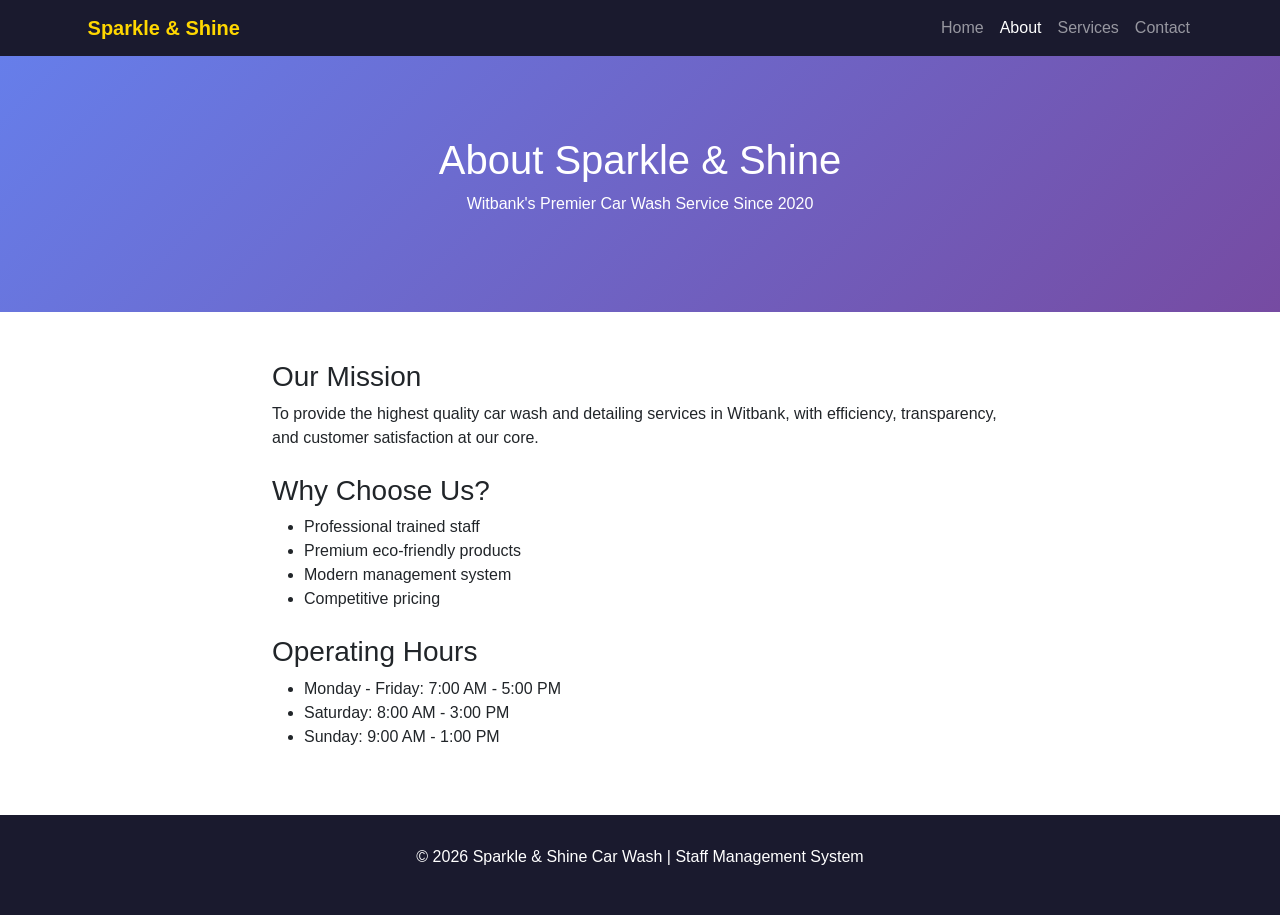
<file: src/main/resources/templates/about.html>
<!DOCTYPE html>
<html>
<head>
    <meta charset="UTF-8">
    <title>About Us - Sparkle & Shine</title>
    <link href="https://cdn.jsdelivr.net/npm/bootstrap@5.3.0/dist/css/bootstrap.min.css" rel="stylesheet">
    <link rel="stylesheet" href="https://cdnjs.cloudflare.com/ajax/libs/font-awesome/6.4.0/css/all.min.css">
    <style>
        body { font-family: 'Segoe UI', sans-serif; }
        .navbar { background: #1a1a2e !important; }
        .navbar-brand { color: #FFD700 !important; font-weight: bold; }
        .page-header { background: linear-gradient(135deg, #667eea, #764ba2); color: white; padding: 80px 0; text-align: center; }
        footer { background: #1a1a2e; color: white; padding: 30px 0; margin-top: 50px; text-align: center; }
    </style>
</head>
<body>
    <nav class="navbar navbar-expand-lg navbar-dark">
        <div class="container">
            <a class="navbar-brand" href="/"><i class="fas fa-car-wash"></i> Sparkle & Shine</a>
            <div class="collapse navbar-collapse">
                <ul class="navbar-nav ms-auto">
                    <li class="nav-item"><a class="nav-link" href="/">Home</a></li>
                    <li class="nav-item"><a class="nav-link active" href="/about">About</a></li>
                    <li class="nav-item"><a class="nav-link" href="/services">Services</a></li>
                    <li class="nav-item"><a class="nav-link" href="/contact">Contact</a></li>
                </ul>
            </div>
        </div>
    </nav>
    
    <div class="page-header">
        <div class="container">
            <h1>About Sparkle & Shine</h1>
            <p>Witbank's Premier Car Wash Service Since 2020</p>
        </div>
    </div>
    
    <div class="container my-5">
        <div class="row">
            <div class="col-md-8 mx-auto">
                <h3>Our Mission</h3>
                <p>To provide the highest quality car wash and detailing services in Witbank, with efficiency, transparency, and customer satisfaction at our core.</p>
                
                <h3 class="mt-4">Why Choose Us?</h3>
                <ul>
                    <li>Professional trained staff</li>
                    <li>Premium eco-friendly products</li>
                    <li>Modern management system</li>
                    <li>Competitive pricing</li>
                </ul>
                
                <h3 class="mt-4">Operating Hours</h3>
                <ul>
                    <li>Monday - Friday: 7:00 AM - 5:00 PM</li>
                    <li>Saturday: 8:00 AM - 3:00 PM</li>
                    <li>Sunday: 9:00 AM - 1:00 PM</li>
                </ul>
            </div>
        </div>
    </div>
    
    <footer>
        <div class="container">
            <p>&copy; 2026 Sparkle & Shine Car Wash | Staff Management System</p>
        </div>
    </footer>
</body>
</html>
</file>
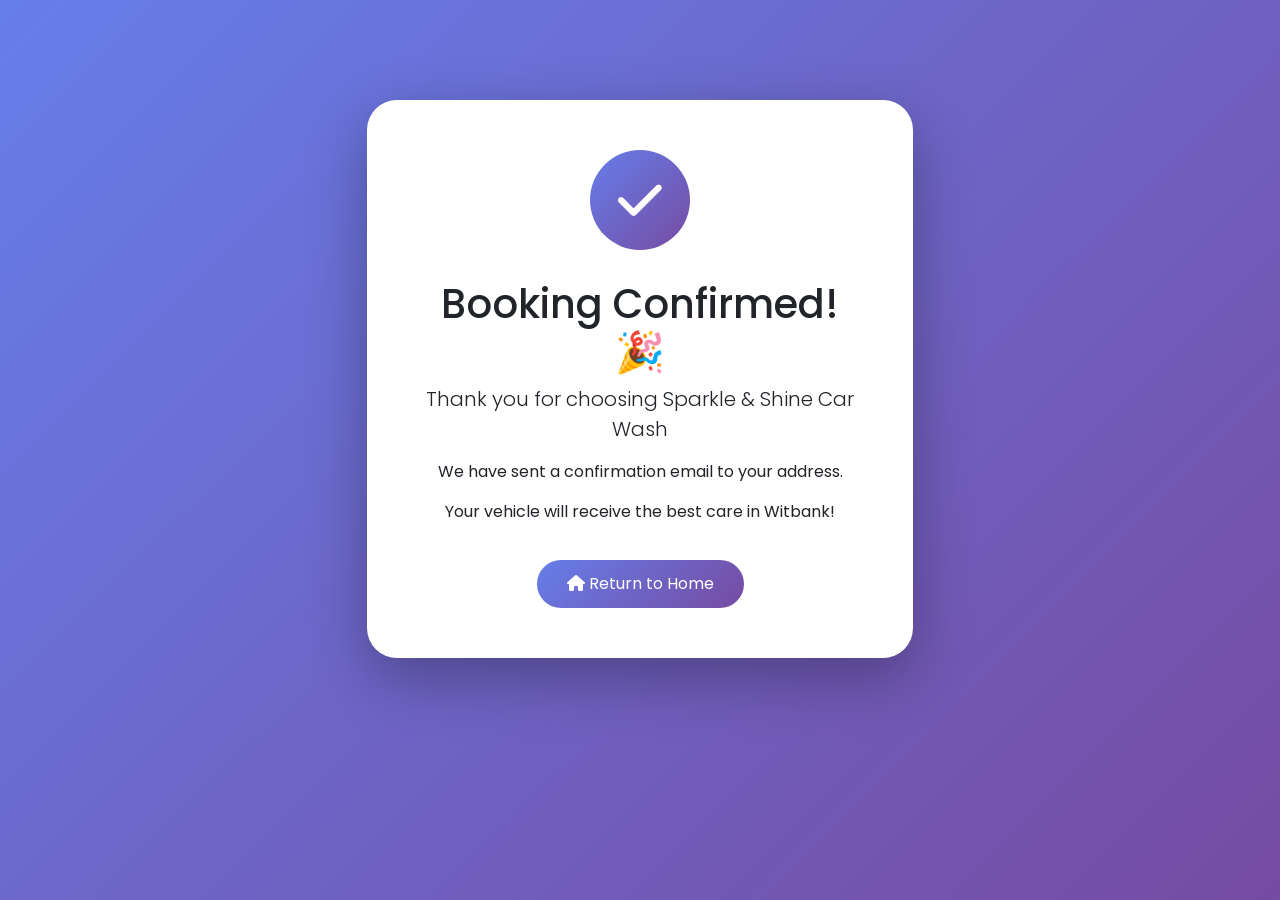
<file: src/main/resources/templates/booking-success.html>
<!DOCTYPE html>
<html xmlns:th="http://www.thymeleaf.org">
<head>
    <meta charset="UTF-8">
    <title>Booking Confirmed | Sparkle & Shine</title>
    <link href="https://cdn.jsdelivr.net/npm/bootstrap@5.3.0/dist/css/bootstrap.min.css" rel="stylesheet">
    <link href="https://cdnjs.cloudflare.com/ajax/libs/font-awesome/6.0.0/css/all.min.css" rel="stylesheet">
    <style>
        @import url('https://fonts.googleapis.com/css2?family=Poppins:wght@300;400;500;600;700;800&display=swap');
        
        * {
            font-family: 'Poppins', sans-serif;
        }
        
        body {
            background: linear-gradient(135deg, #667eea 0%, #764ba2 100%);
            min-height: 100vh;
        }
        
        .success-card {
            background: white;
            border-radius: 30px;
            box-shadow: 0 20px 60px rgba(0,0,0,0.3);
            padding: 50px;
            text-align: center;
            margin: 100px auto;
            animation: fadeInUp 0.8s ease-out;
        }
        
        @keyframes fadeInUp {
            from {
                opacity: 0;
                transform: translateY(30px);
            }
            to {
                opacity: 1;
                transform: translateY(0);
            }
        }
        
        .check-icon {
            width: 100px;
            height: 100px;
            background: linear-gradient(135deg, #667eea, #764ba2);
            border-radius: 50%;
            display: inline-flex;
            align-items: center;
            justify-content: center;
            margin-bottom: 30px;
        }
        
        .check-icon i {
            font-size: 50px;
            color: white;
        }
        
        .btn-home {
            background: linear-gradient(135deg, #667eea 0%, #764ba2 100%);
            color: white;
            border: none;
            padding: 12px 30px;
            border-radius: 50px;
            text-decoration: none;
            display: inline-block;
            margin-top: 20px;
        }
        
        .btn-home:hover {
            color: white;
            transform: translateY(-2px);
            box-shadow: 0 10px 25px rgba(102,126,234,0.4);
        }
    </style>
</head>
<body>
    <div class="container">
        <div class="row justify-content-center">
            <div class="col-md-6">
                <div class="success-card">
                    <div class="check-icon">
                        <i class="fas fa-check"></i>
                    </div>
                    <h1>Booking Confirmed! 🎉</h1>
                    <p class="lead">Thank you for choosing Sparkle & Shine Car Wash</p>
                    <p>We have sent a confirmation email to your address.</p>
                    <p>Your vehicle will receive the best care in Witbank!</p>
                    <a href="/" class="btn-home">
                        <i class="fas fa-home"></i> Return to Home
                    </a>
                </div>
            </div>
        </div>
    </div>
</body>
</html>
</file>
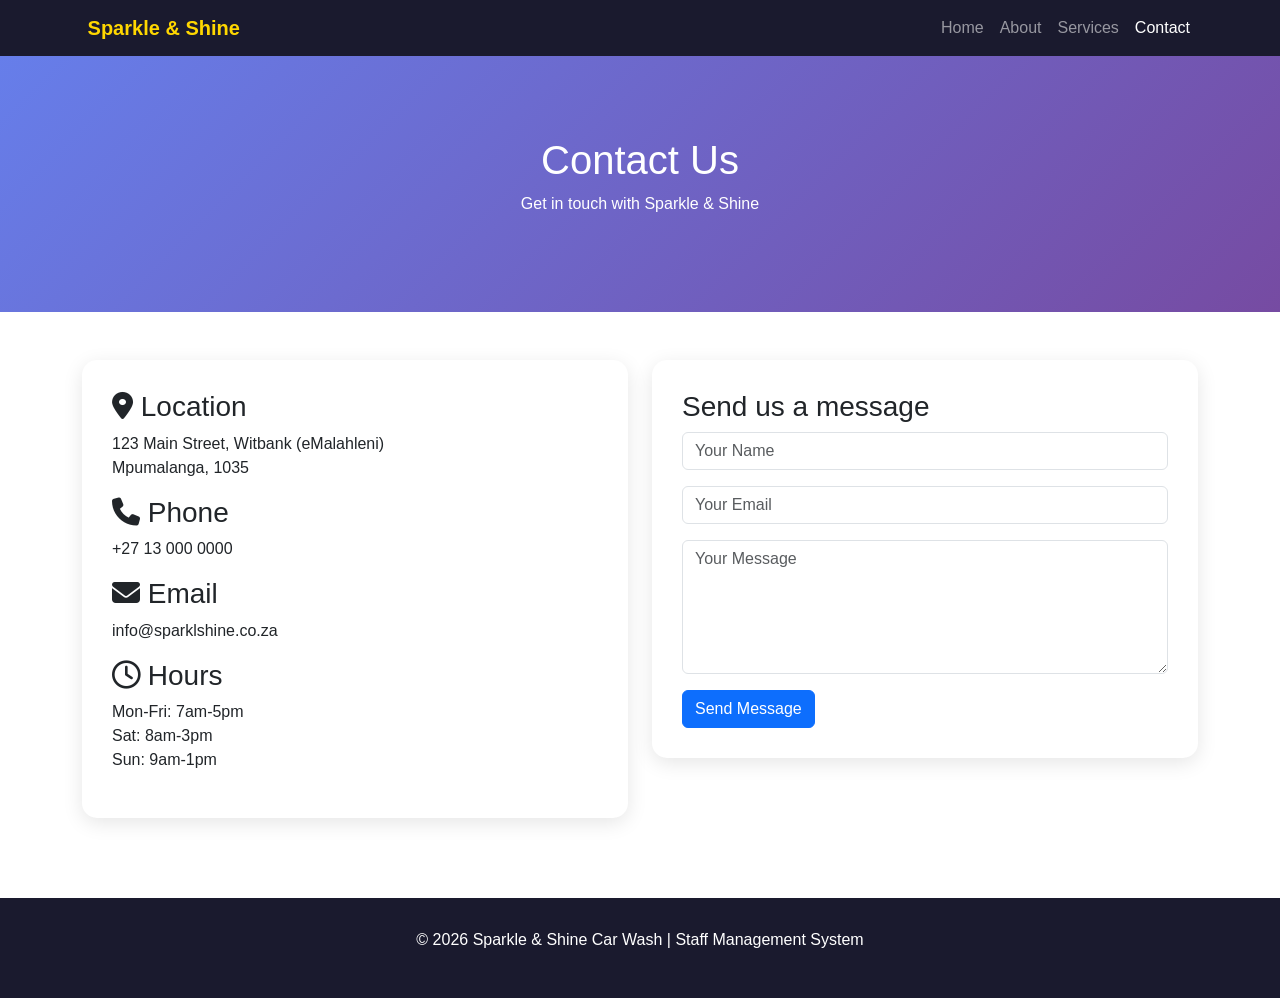
<file: src/main/resources/templates/contact.html>
<!DOCTYPE html>
<html>
<head>
    <meta charset="UTF-8">
    <title>Contact - Sparkle & Shine</title>
    <link href="https://cdn.jsdelivr.net/npm/bootstrap@5.3.0/dist/css/bootstrap.min.css" rel="stylesheet">
    <link rel="stylesheet" href="https://cdnjs.cloudflare.com/ajax/libs/font-awesome/6.4.0/css/all.min.css">
    <style>
        body { font-family: 'Segoe UI', sans-serif; }
        .navbar { background: #1a1a2e !important; }
        .navbar-brand { color: #FFD700 !important; font-weight: bold; }
        .page-header { background: linear-gradient(135deg, #667eea, #764ba2); color: white; padding: 80px 0; text-align: center; }
        .contact-card { background: white; border-radius: 15px; padding: 30px; box-shadow: 0 5px 20px rgba(0,0,0,0.1); margin-bottom: 30px; }
        footer { background: #1a1a2e; color: white; padding: 30px 0; margin-top: 50px; text-align: center; }
    </style>
</head>
<body>
    <nav class="navbar navbar-expand-lg navbar-dark">
        <div class="container">
            <a class="navbar-brand" href="/"><i class="fas fa-car-wash"></i> Sparkle & Shine</a>
            <div class="collapse navbar-collapse">
                <ul class="navbar-nav ms-auto">
                    <li class="nav-item"><a class="nav-link" href="/">Home</a></li>
                    <li class="nav-item"><a class="nav-link" href="/about">About</a></li>
                    <li class="nav-item"><a class="nav-link" href="/services">Services</a></li>
                    <li class="nav-item"><a class="nav-link active" href="/contact">Contact</a></li>
                </ul>
            </div>
        </div>
    </nav>
    
    <div class="page-header">
        <div class="container">
            <h1>Contact Us</h1>
            <p>Get in touch with Sparkle & Shine</p>
        </div>
    </div>
    
    <div class="container my-5">
        <div class="row">
            <div class="col-md-6">
                <div class="contact-card">
                    <h3><i class="fas fa-map-marker-alt"></i> Location</h3>
                    <p>123 Main Street, Witbank (eMalahleni)<br>Mpumalanga, 1035</p>
                    
                    <h3><i class="fas fa-phone"></i> Phone</h3>
                    <p>+27 13 000 0000</p>
                    
                    <h3><i class="fas fa-envelope"></i> Email</h3>
                    <p>info@sparklshine.co.za</p>
                    
                    <h3><i class="far fa-clock"></i> Hours</h3>
                    <p>Mon-Fri: 7am-5pm<br>Sat: 8am-3pm<br>Sun: 9am-1pm</p>
                </div>
            </div>
            <div class="col-md-6">
                <div class="contact-card">
                    <h3>Send us a message</h3>
                    <form>
                        <div class="mb-3">
                            <input type="text" class="form-control" placeholder="Your Name">
                        </div>
                        <div class="mb-3">
                            <input type="email" class="form-control" placeholder="Your Email">
                        </div>
                        <div class="mb-3">
                            <textarea class="form-control" rows="5" placeholder="Your Message"></textarea>
                        </div>
                        <button type="submit" class="btn btn-primary">Send Message</button>
                    </form>
                </div>
            </div>
        </div>
    </div>
    
    <footer>
        <div class="container">
            <p>&copy; 2026 Sparkle & Shine Car Wash | Staff Management System</p>
        </div>
    </footer>
</body>
</html>
</file>
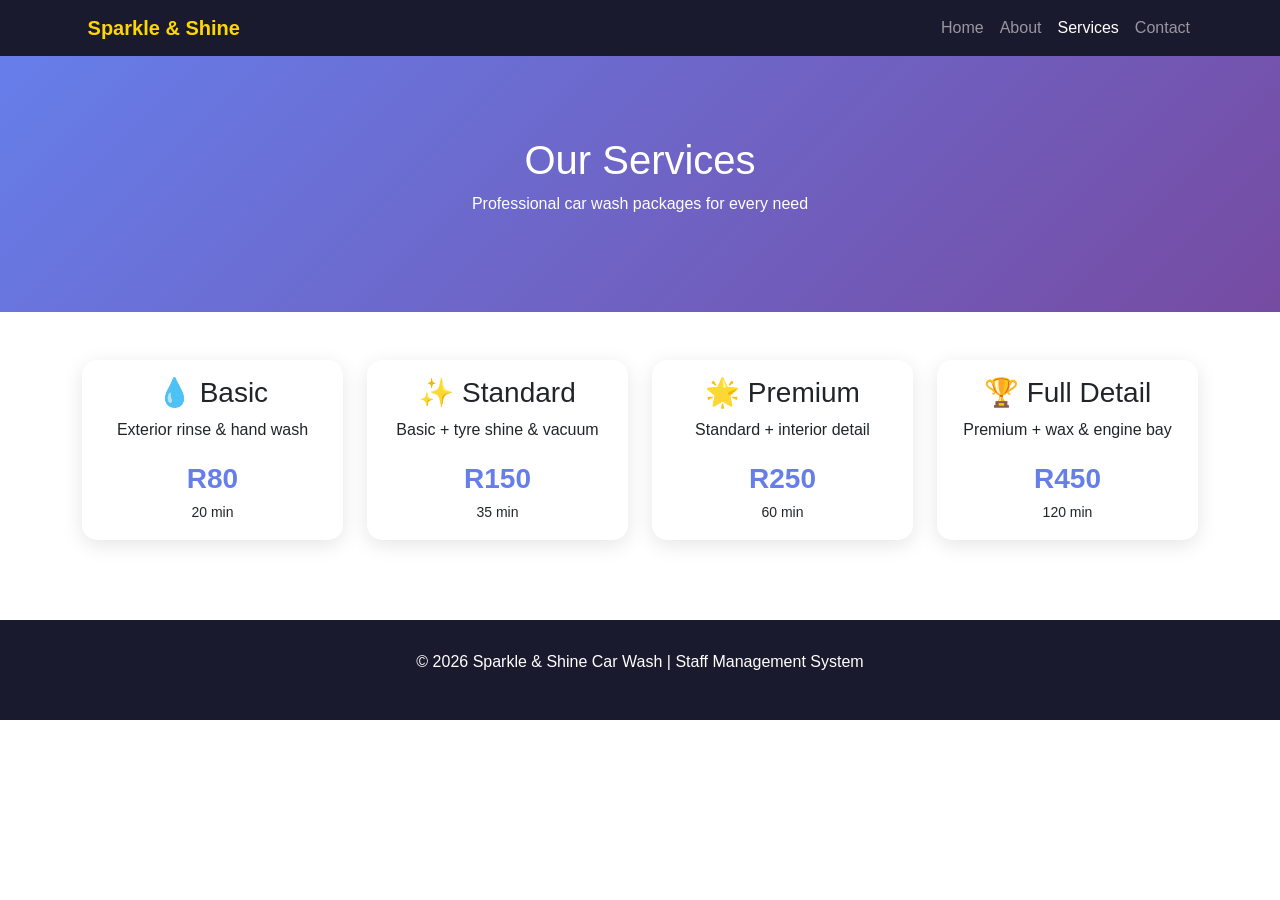
<file: src/main/resources/templates/services.html>
<!DOCTYPE html>
<html>
<head>
    <meta charset="UTF-8">
    <title>Services - Sparkle & Shine</title>
    <link href="https://cdn.jsdelivr.net/npm/bootstrap@5.3.0/dist/css/bootstrap.min.css" rel="stylesheet">
    <link rel="stylesheet" href="https://cdnjs.cloudflare.com/ajax/libs/font-awesome/6.4.0/css/all.min.css">
    <style>
        body { font-family: 'Segoe UI', sans-serif; }
        .navbar { background: #1a1a2e !important; }
        .navbar-brand { color: #FFD700 !important; font-weight: bold; }
        .page-header { background: linear-gradient(135deg, #667eea, #764ba2); color: white; padding: 80px 0; text-align: center; }
        .service-card { border: none; border-radius: 15px; box-shadow: 0 5px 20px rgba(0,0,0,0.1); transition: transform 0.3s; margin-bottom: 30px; }
        .service-card:hover { transform: translateY(-5px); }
        .service-price { font-size: 28px; font-weight: bold; color: #667eea; }
        footer { background: #1a1a2e; color: white; padding: 30px 0; margin-top: 50px; text-align: center; }
    </style>
</head>
<body>
    <nav class="navbar navbar-expand-lg navbar-dark">
        <div class="container">
            <a class="navbar-brand" href="/"><i class="fas fa-car-wash"></i> Sparkle & Shine</a>
            <div class="collapse navbar-collapse">
                <ul class="navbar-nav ms-auto">
                    <li class="nav-item"><a class="nav-link" href="/">Home</a></li>
                    <li class="nav-item"><a class="nav-link" href="/about">About</a></li>
                    <li class="nav-item"><a class="nav-link active" href="/services">Services</a></li>
                    <li class="nav-item"><a class="nav-link" href="/contact">Contact</a></li>
                </ul>
            </div>
        </div>
    </nav>
    
    <div class="page-header">
        <div class="container">
            <h1>Our Services</h1>
            <p>Professional car wash packages for every need</p>
        </div>
    </div>
    
    <div class="container my-5">
        <div class="row">
            <div class="col-md-3">
                <div class="card service-card">
                    <div class="card-body text-center">
                        <h3>💧 Basic</h3>
                        <p>Exterior rinse & hand wash</p>
                        <div class="service-price">R80</div>
                        <small>20 min</small>
                    </div>
                </div>
            </div>
            <div class="col-md-3">
                <div class="card service-card">
                    <div class="card-body text-center">
                        <h3>✨ Standard</h3>
                        <p>Basic + tyre shine & vacuum</p>
                        <div class="service-price">R150</div>
                        <small>35 min</small>
                    </div>
                </div>
            </div>
            <div class="col-md-3">
                <div class="card service-card">
                    <div class="card-body text-center">
                        <h3>🌟 Premium</h3>
                        <p>Standard + interior detail</p>
                        <div class="service-price">R250</div>
                        <small>60 min</small>
                    </div>
                </div>
            </div>
            <div class="col-md-3">
                <div class="card service-card">
                    <div class="card-body text-center">
                        <h3>🏆 Full Detail</h3>
                        <p>Premium + wax & engine bay</p>
                        <div class="service-price">R450</div>
                        <small>120 min</small>
                    </div>
                </div>
            </div>
        </div>
    </div>
    
    <footer>
        <div class="container">
            <p>&copy; 2026 Sparkle & Shine Car Wash | Staff Management System</p>
        </div>
    </footer>
</body>
</html>
</file>
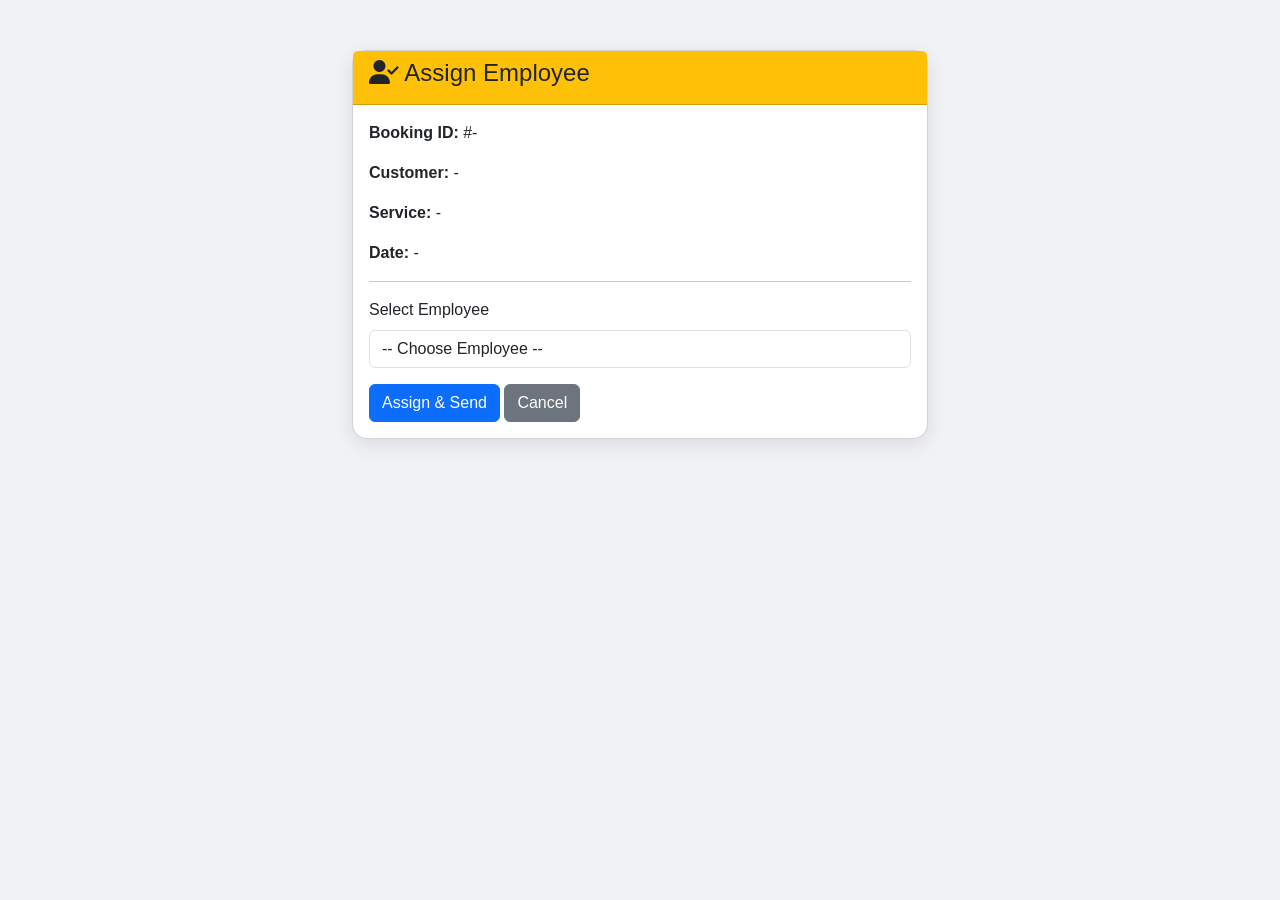
<file: src/main/resources/templates/admin/assign-employee.html>
<!DOCTYPE html>
<html xmlns:th="http://www.thymeleaf.org">
<head>
    <meta charset="UTF-8">
    <title>Assign Employee | Sparkle & Shine</title>
    <link href="https://cdn.jsdelivr.net/npm/bootstrap@5.3.0/dist/css/bootstrap.min.css" rel="stylesheet">
    <link rel="stylesheet" href="https://cdnjs.cloudflare.com/ajax/libs/font-awesome/6.4.0/css/all.min.css">
    <style>
        body { background: #f0f2f5; font-family: 'Segoe UI', sans-serif; }
        .container { max-width: 600px; margin-top: 50px; }
        .card { border-radius: 15px; box-shadow: 0 5px 20px rgba(0,0,0,0.1); }
    </style>
</head>
<body>
    <div class="container">
        <div class="card">
            <div class="card-header bg-warning">
                <h4><i class="fas fa-user-check"></i> Assign Employee</h4>
            </div>
            <div class="card-body">
                <p><strong>Booking ID:</strong> #<span th:text="${booking.bookingId}">-</span></p>
                <p><strong>Customer:</strong> <span th:text="${booking.customerName}">-</span></p>
                <p><strong>Service:</strong> <span th:text="${booking.serviceType}">-</span></p>
                <p><strong>Date:</strong> <span th:text="${booking.bookingDate}">-</span></p>
                <hr>
                <form method="post">
                    <div class="mb-3">
                        <label class="form-label">Select Employee</label>
                        <select name="employeeId" class="form-control" required>
                            <option value="">-- Choose Employee --</option>
                            <option th:each="emp : ${employees}" th:value="${emp.userId}" th:text="${emp.firstName} + ' ' + ${emp.lastName} + ' (' + ${emp.username} + ')'"></option>
                        </select>
                    </div>
                    <button type="submit" class="btn btn-primary">Assign & Send</button>
                    <a href="/admin/bookings" class="btn btn-secondary">Cancel</a>
                </form>
            </div>
        </div>
    </div>
</body>
</html>
</file>
